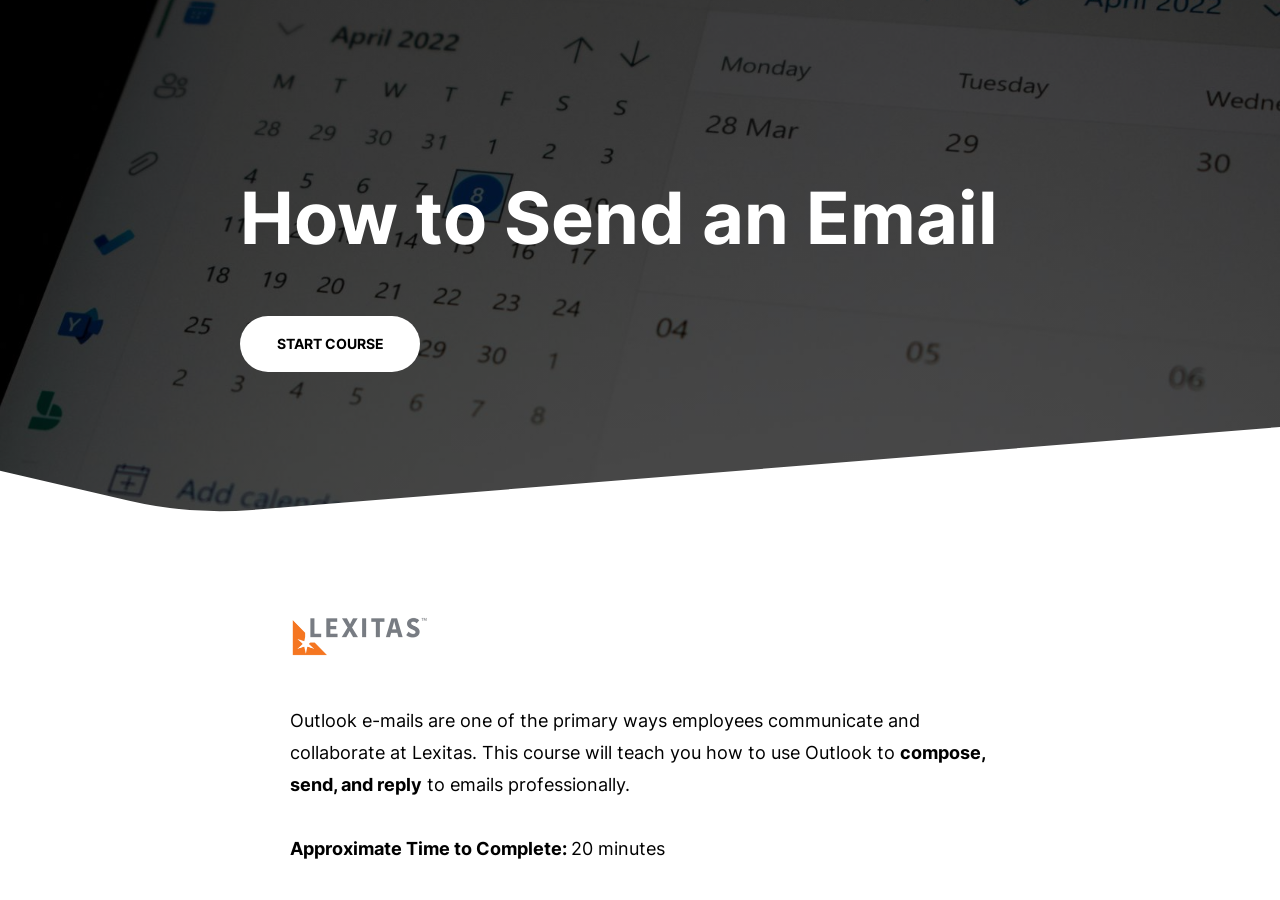
<file: How to Send an Email/content/index.html>
<!doctype html>
<!-- 
course package version: E4day1dK
rise_frontend sha: 6142fe34638e9bb47395c48913d127e971b3fad2
ai_scenario sha: 2880b4500a0c29ddadcfca0fc7c63b7efe94cd22
learn_distribution_frontend sha: 786c87397c2d7b263aefa6a24ef30bac1742d31c
mondrian sha: dee6d65353f09453f23b3e37dc096162899a7afd
sandbox sha: 42753f3391b109fa3788c525c22880445ab48325
 -->
<html lang="en">
  <head>
    <meta charset="utf-8">
    <meta name="viewport" content="width=device-width,initial-scale=1">
    <title>How to Send an Email</title>
    
    <script type="application/json" id="__CONFIG__">
      {"remoteManifest":{"ai_scenario":{".js":["ai-scenario/entry.js"]},"learn_distribution_frontend":{".js":["learn_dist/entry.js"]},"mondrian":{".js":["mondrian/entry.js"]}},"assetTargetPrefixes":{"media":"assets","font":"lib/fonts"},"loadOnlyInLms":false}
    </script>
    
    <script src="lib/dist/c7ae2a54.js"></script>
  </head>
  <body>
    <div id="app"></div>
    
      <script src="lib/rise/4eb2b7ab.js"></script>
    
  </body>
</html>
</file>
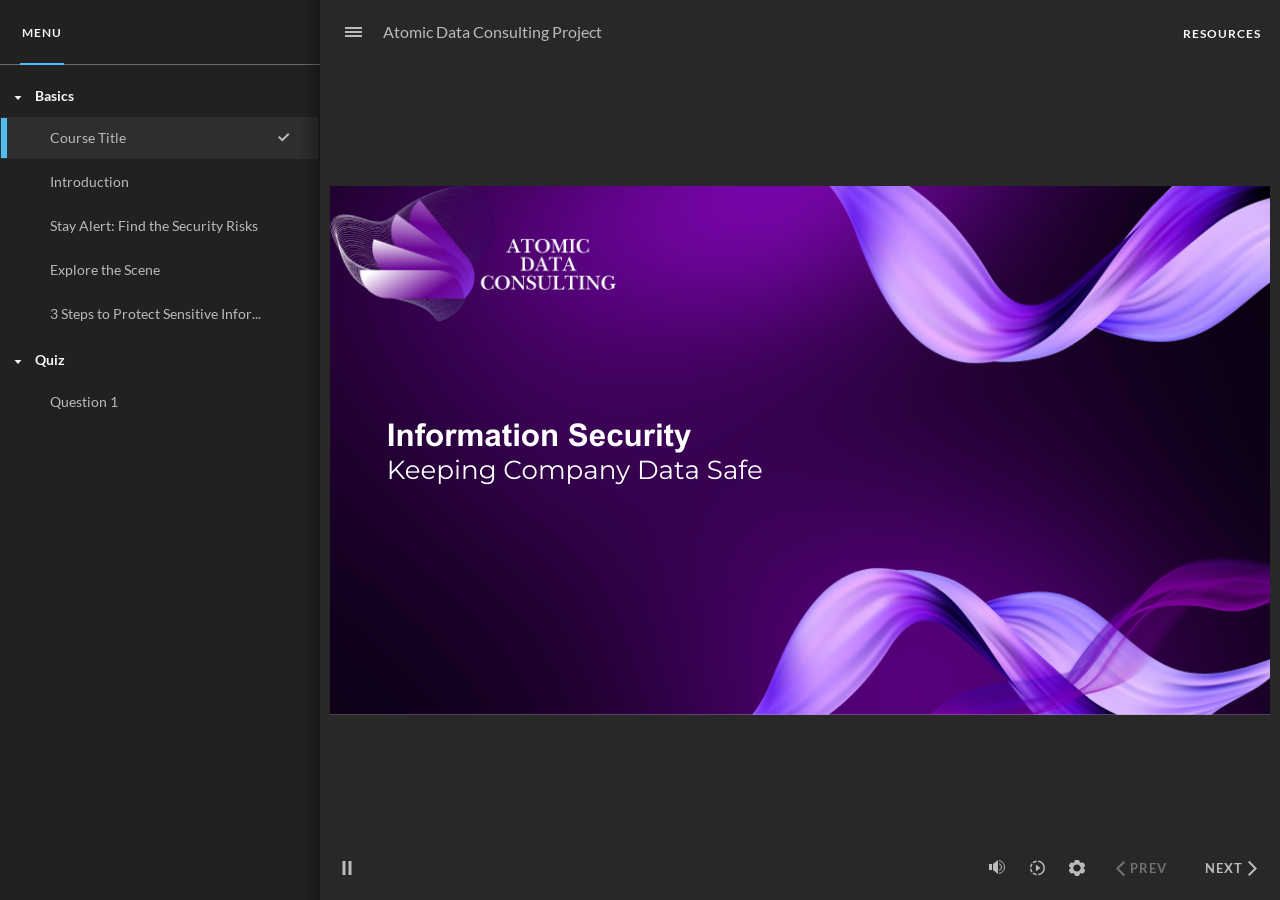
<file: Atomic Data Consulting Project/story.html>
﻿<!doctype html>
<html lang="en-US">
<head>
  <meta charset="utf-8">
  <!-- Created using Storyline 360 x64 - http://www.articulate.com  -->
  <!-- version: 3.113.36519.0 -->
  <title>Atomic Data Consulting Project</title>
  <meta http-equiv="x-ua-compatible" content="IE=edge"/>
  <meta name="viewport" content="width=device-width,initial-scale=1,user-scalable=no,shrink-to-fit=no,minimal-ui"/>
  <meta name="apple-mobile-web-app-capable" content="yes"/>
  <style>
    html, body { height: 100%; padding: 0; margin: 0 }
    #app { height: 100%; width: 100%; }
  </style>

  <script>
    window.DS = {};
    window.globals = {
      DATA_PATH_BASE: '',
      HAS_FRAME: true,
      HAS_SLIDE: true,

      lmsPresent: false,
      tinCanPresent: false,
      cmi5Present: false,
      aoSupport: false,
      scale: 'Scaled',
      captureRc: false,
      browserSize: 'optimal',
      bgColor: '#282828',
      features: 'DropInBase,JsInteractions,PlayerSizeOption,SlideLevelScale',
      themeName: 'unified',
      preloaderColor: '#FFFFFF',
      suppressAnalytics: false,
      productChannel: 'stable',
      publishSource: 'storyline',
      aid: 'aid|a0b911eb-1763-55b5-9968-fe86b9ac19c8',
      cid: '4caf9cf3-b102-4fd1-9b65-92cf4201d98c',
      playerVersion: '3.113.36519.0',
      publishTimestamp: '2026-03-26T22:03:51.5358938Z',
      maxIosVideoElements: 10,
      connectionSettings: { message: 'You%20are%20offline.%20Trying%20to%20reconnect...', useDarkTheme: false, mode: 'disabled' },
      hasFeature: function(feature) {
        return this.features.split(',').includes(feature);
      },
      
      parseParams: function(qs) {
        if (window.globals.parsedParams != null) {
          return window.globals.parsedParams;
        }
        qs = (qs || window.location.search.substr(1)).split('+').join(' ');
        var params = {},
            tokens,
            re = /[?&]?([^=]+)=([^&]*)/g;

        while (tokens = re.exec(qs)) {
          params[decodeURIComponent(tokens[1]).trim()] =
            decodeURIComponent(tokens[2]).trim();
        }
        window.globals.parsedParams = params;
        return params;
      }

    };

    if (window.flagsUnderTest != null) {
      window.globals.features = window.flagsUnderTest.reduce((accum, feature) => {
        if (!accum.includes(feature)) {
          accum.push(feature);
        }
        return accum;
      }, window.globals.features.split(',')).join();
    }
  </script>
  <script>
    var isIe11 = ('ActiveXObject' in window || window.MSBlobBuilder != null)
      && window.msCrypto != null && !window.ActiveXObject;
    if (isIe11) {
      window.globals.unsupportedBrowser = true;
      document.write(atob('[base64]'));
    }
  </script>

  <script>
    if (window.globals.hasFeature('Localization')) {
      
      
    }
  </script>

  
  
  <script src='html5/lib/scripts/three.min.js' type=text/javascript></script>
  
</head>
<body style="background: #282828" class="cs-HTML theme-unified">
  <!-- 360 -->
  <script>!function(){var e,i=/iPhone/i,o=/iPod/i,n=/iPad/i,t=/\biOS-universal(?:.+)Mac\b/i,r=/\bAndroid(?:.+)Mobile\b/i,a=/Android/i,d=/(?:SD4930UR|\bSilk(?:.+)Mobile\b)/i,p=/Silk/i,l=/Windows Phone/i,u=/\bWindows(?:.+)ARM\b/i,b=/BlackBerry/i,s=/BB10/i,c=/Opera Mini/i,f=/\b(CriOS|Chrome)(?:.+)Mobile/i,h=/Mobile(?:.+)Firefox\b/i,v=function(e){return void 0!==e&&"MacIntel"===e.platform&&"number"==typeof e.maxTouchPoints&&e.maxTouchPoints>1&&"undefined"==typeof MSStream};e=function(e){var m={userAgent:"",platform:"",maxTouchPoints:0};e||"undefined"==typeof navigator?"string"==typeof e?m.userAgent=e:e&&e.userAgent&&(m={userAgent:e.userAgent,platform:e.platform,maxTouchPoints:e.maxTouchPoints||0}):m={userAgent:navigator.userAgent,platform:navigator.platform,maxTouchPoints:navigator.maxTouchPoints||0};var g=m.userAgent,y=g.split("[FBAN");void 0!==y[1]&&(g=y[0]),void 0!==(y=g.split("Twitter"))[1]&&(g=y[0]);var A=function(e){return function(i){return i.test(e)}}(g),w={apple:{phone:A(i)&&!A(l),ipod:A(o),tablet:!A(i)&&(A(n)||v(m))&&!A(l),universal:A(t),device:(A(i)||A(o)||A(n)||A(t)||v(m))&&!A(l)},amazon:{phone:A(d),tablet:!A(d)&&A(p),device:A(d)||A(p)},android:{phone:!A(l)&&A(d)||!A(l)&&A(r),tablet:!A(l)&&!A(d)&&!A(r)&&(A(p)||A(a)),device:!A(l)&&(A(d)||A(p)||A(r)||A(a))||A(/\bokhttp\b/i)},windows:{phone:A(l),tablet:A(u),device:A(l)||A(u)},other:{blackberry:A(b),blackberry10:A(s),opera:A(c),firefox:A(h),chrome:A(f),device:A(b)||A(s)||A(c)||A(h)||A(f)},any:!1,phone:!1,tablet:!1};return w.any=w.apple.device||w.android.device||w.windows.device||w.other.device,w.phone=w.apple.phone||w.android.phone||w.windows.phone,w.tablet=w.apple.tablet||w.android.tablet||w.windows.tablet,w}(),"object"==typeof exports&&"undefined"!=typeof module?module.exports=e:"function"==typeof define&&define.amd?define((function(){return e})):this.isMobile=e}();
    window.isMobile.apple.tablet = window.isMobile.apple.tablet ||
      (navigator.platform === 'MacIntel' && navigator.maxTouchPoints > 1);
    window.isMobile.apple.device = window.isMobile.apple.device || window.isMobile.apple.tablet;
    window.isMobile.tablet = window.isMobile.tablet || window.isMobile.apple.tablet;
    window.isMobile.any = window.isMobile.any || window.isMobile.apple.tablet;
  </script>

  <div id="focus-sink" tabindex="-1"></div>

  <div id="preso"></div>
  <script>
    (function() {

      var classTypes = [ 'desktop', 'mobile', 'phone', 'tablet' ];

      var addDeviceClasses = function(prefix, testObj) {
        var curr, i;
        for (i = 0; i < classTypes.length; i++) {
          curr = classTypes[i];
          if (testObj[curr]) {
            document.body.classList.add(prefix + curr);
          }
        }
      };

      var params = window.globals.parseParams(),
          isDevicePreview = params.devicepreview === '1',
          isPhoneOverride = params.deviceType === 'phone' || (isDevicePreview && params.phone == '1'),
          isTabletOverride = (params.deviceType === 'tablet' || isDevicePreview) && !isPhoneOverride,
          isMobileOverride = isPhoneOverride || isTabletOverride;

      var deviceView = {
        desktop: !window.isMobile.any && !isMobileOverride,
        mobile: window.isMobile.any || isMobileOverride,
        phone: isPhoneOverride || (window.isMobile.phone && !isTabletOverride),
        tablet: isTabletOverride || window.isMobile.tablet
      };

      window.globals.deviceView = deviceView;
      window.isMobile.desktop = !window.isMobile.any;
      window.isMobile.mobile = window.isMobile.any;

      addDeviceClasses('view-', deviceView);

    })();
  </script>
  
  <script src='story_content/triggers.js' type=text/javascript></script>
<script src='story_content/user.js' type=text/javascript></script>
  <div class="slide-loader"></div>

  <script>
    var doc = document, loader = doc.body.querySelector('.slide-loader'); [ 1, 2, 3 ].forEach(function(n) { var d = doc.createElement('div'); d.style.backgroundColor = window.globals.preloaderColor; d.classList.add('mobile-loader-dot'); d.classList.add('dot' + n); loader.appendChild(d); });
  </script>

  <div class="mobile-load-title-overlay" style="display: none">
    <div class="mobile-load-title">Atomic Data Consulting Project</div>
  </div>

  <div class="mobile-chrome-warning"></div>

  
<style>
  .warn-connection-dialog {
    display: none;
    background: transparent;
    pointer-events: all;
    position: fixed;
    left: 0;
    top: 0;
    width: 100%;
    height: 100%;
    z-index: 999;
  }

  .warn-connection-content {
    pointer-events: all;
    border-radius: 4px;
    background: white;
    border: 1px solid #E7E7E7;
    color: #333333;
    box-shadow: 0 2px 4px rgba(0, 0, 0, 0.25);
    transition: all 150ms ease-out;
    position: absolute;
    white-space: nowrap;
  }

  .view-phone.is-landscape .warn-connection-content {
    left: 23px;
    bottom: 23px;
  }

  .view-tablet.is-landscape .warn-connection-content {
    left: 50%;
    top: 20px;
    transform: translateX(-50%);
  }

  .view-mobile.is-portrait .warn-connection-content {
    transform: translate(-50%, calc(-100% - 15px));
  }

  .warn-connection-content p {
    display: inline-block;
    margin: 0 8px 0 0;
    line-height: 33px;
    font-size: 11px;
  }

  .warn-connection-content svg {
    position: relative;
    vertical-align: middle;
    margin: 0 2px 2px 8px;
  }

  .view-desktop .warn-connection-content {
    left: 1.5em;
    bottom: 1.5em;
  }

  .view-desktop .warn-connection-content p {
    font-size: 1.1em;
  }

  .is-offline .warn-connection-dialog {
    display: block;
  }

  .is-offline .cs-panel * {
    pointer-events: none !important;
  }

  .is-offline .cs-panel {
    pointer-events: all !important;
  }

  .is-offline #nav-controls * {
    pointer-events: none !important;
  }

  .is-offline #nav-controls {
    pointer-events: all !important;
  }
</style>

<div class="warn-connection-dialog" role="alertdialog" aria-modal="true" tabindex="0" aria-labelledby="warn-connection-message">
  <div class="warn-connection-content">
    <svg width="17" height="15" viewBox="0 0 17 15" xmlns="http://www.w3.org/2000/svg">
      <path fill="#8F0000" stroke="white" d="M16.07,12.98 L15.88,12.23 L9.51,1.21 C8.97,0.26,7.6,0.26,7.06,1.21 L0.69,12.23 C0.15,13.16,0.81,14.36,1.91,14.36 H14.65 C15.47,14.36,16.05,13.7,16.07,12.98 Z"/>
      <path fill="white" stroke="white" d="M8.58,5.5 C8.35,5.28,8.5,5.35,8.21,5.32 C8.09,5.35,7.97,5.49,7.96,5.67 C7.97,5.79,7.98,5.92,7.98,6.04 L7.98,6.04 C7.99,6.17,8,6.31,8.01,6.43 L8.01,6.44 C8.03,6.92,8.06,7.41,8.09,7.9 L8.09,7.9 C8.12,8.39,8.14,8.88,8.17,9.37 C8.17,9.39,8.18,9.42,8.2,9.44 C8.23,9.46,8.25,9.47,8.28,9.47 C8.31,9.47,8.34,9.46,8.35,9.44 C8.37,9.43,8.38,9.4,8.39,9.35 L8.39,9.34 C8.39,9.24,8.4,9.15,8.4,9.05 L8.4,9.05 C8.41,8.96,8.41,8.86,8.42,8.75 C8.43,8.44,8.45,8.12,8.47,7.81 L8.47,7.81 C8.49,7.49,8.51,7.18,8.53,6.87 C8.55,6.46,8.56,6.05,8.59,5.64 L8.6,5.62 C8.6,5.57,8.59,5.53,8.58,5.5 L8.21,5.32 Z"/>
      <circle fill="white" stroke="white" cx="8.3" cy="11.35" r="0.3"/>
    </svg>
    <p id="warn-connection-message">You are offline. Trying to reconnect...</p>
  </div>
</div>

<script>
  (function() {
    window.DS.connection = {
      warningShown: false,
      assets: {},
      loadingAssetGroup: false,
      retryDelay: 500
    };

    var connectionSettings = window.globals.connectionSettings || {};

    var useConnectionMessages = window.AbortController != null &&
      window.location.protocol != 'file:' &&
      connectionSettings.mode === 'normal';

    window.DS.connection.useConnectionMessages = useConnectionMessages;

    var assetCount = 0;
    var checkLoadedId;


    if (useConnectionMessages && connectionSettings != null) {
      var contentEl = document.querySelector('.warn-connection-content');
      var messageEl = contentEl.querySelector('p');

      if (connectionSettings.useDarkTheme) {
        contentEl.style.borderColor = '#BABBBA';
        contentEl.style.backgroundColor = '#282828';
        contentEl.style.color = '#FFFFFF';
      }

      if (connectionSettings.message != null) {
        messageEl.textContent = window.decodeURIComponent(connectionSettings.message);
      }
    }

    function checkAssetsReady() {
      for (var i in DS.connection.assets) {
        if (!DS.connection.assets[i].success) {
          return false;
        }
      }
      return true;
    }

    function stopAssetGroup() {
      if (!useConnectionMessages) { return; }

      assetCount = 0;

      DS.connection.oldAssetGroup = DS.connection.assets;
      DS.connection.assets = {};
      DS.connection.loadingAssetGroup = false;
      clearInterval(checkLoadedId);
    }

    function startAssetGroup() {
      if (!useConnectionMessages) { return; }
      var ticks = 0;
      clearInterval(checkLoadedId);
      checkLoadedId = setInterval(function() {
        var loaded = 0;
        if (assetCount === 0 && loaded === 0) {
          clearInterval(checkLoadedId);
          return;
        }

        for (var i in DS.connection.assets) {
          if (DS.connection.assets[i].success) {
            loaded++;
          }
        }

        if (assetCount === loaded && checkAssetsReady()) {
          for (var i in DS.connection.assets) {
            if (DS.connection.assets[i].action) {
              DS.connection.assets[i].action();
            }
          }
          hideWarning();
          stopAssetGroup();
        }
      }, 100)
    }

    function requiredAsset(url, action, retry, type) {
      if (!useConnectionMessages) { return; }
      if (DS.connection.assets[url]) { return; }

      DS.connection.assets[url] = {
        success: false, action: action, retry: retry, type: type
      };
      assetCount = Object.keys(DS.connection.assets).length;
      if (!DS.connection.loadingAssetGroup) {
        startAssetGroup();
      }
      DS.connection.loadingAssetGroup = true;
    }

    function assetLoaded(url) {
      if (!useConnectionMessages) { return; }
      if (DS.connection.assets[url]) {
        DS.connection.assets[url].success = true;
      }
    }

    function assetFailed(url) {
      if (!useConnectionMessages) { return; }
      if (!DS.connection.assets[url]) {
        if (/\.js$/.test(url) && url.indexOf('transcripts') === -1) {
          setTimeout(function() {
            if (DS.connection.lastSlideLoaded != null) {
              DS.connection.lastSlideLoaded();
            }
          }, DS.connection.retryDelay);
        }
        return;
      }
      if (!DS.connection.warningShown) { showWarning(); }
      if (DS.connection.assets[url].retry) {
        setTimeout(function() {
          if (!DS.connection.assets[url].success) {
            DS.connection.assets[url].retry()
          }
        }, DS.connection.retryDelay);
      }
    }

    function hideWarning() {
      document.body.classList.remove('is-offline');
      DS.connection.warningShown = false;
      enableKeys();
    }
    DS.connection.hideWarning = hideWarning

    function showWarning(btn) {
      document.body.classList.add('is-offline')
      DS.connection.warningShown = true;
      updateWarningPosition();
      disableKeys();
    }

    function updateWarningPosition() {
      if (!DS.connection.warningShown) {
        return;
      }

      var isPortrait = document.body.classList.contains('is-portrait');
      var isMobile = document.body.classList.contains('view-mobile');
      var warningEl = document.querySelector('.warn-connection-content');

      if (isPortrait && isMobile) {
        var slide = document.querySelector('.primary-slide');
        var slideRect = slide != null
          ? slide.getBoundingClientRect()
          : { top: window.innerHeight, left: 0, width: window.innerWidth };

        warningEl.style.top = `${slideRect.top}px`
        warningEl.style.left = `${slideRect.left + slideRect.width / 2}px`
      } else {
        warningEl.style.top = null;
        warningEl.style.left = null;
      }

      window.requestAnimationFrame(updateWarningPosition);
    }

    function onDisableKeyDown(e) {
      e.preventDefault();
      e.stopImmediatePropagation();
    }

    function onDisableKeyUp(e) {
      e.preventDefault();
      e.stopImmediatePropagation();
    }

    var accStyle = document.createElement('style');
    var warnDialogEl = document.querySelector('.warn-connection-dialog');

    function disableKeys() {
      if (DS.views && DS.views.nsStack && DS.views.nsStack.length === 1) {
        DS.views.nsStack[0].tabReachable = false
        DS.views.nsStack[0].updateTabIndex(true);
      }

      accStyle.innerHTML = '.acc-shadow-dom { display: none; }';
      document.body.appendChild(accStyle);

      warnDialogEl.parentNode.append(warnDialogEl);
      warnDialogEl.focus();
    }

    function enableKeys() {
      accStyle.remove();
      if (DS.views && DS.views.nsStack && DS.views.nsStack.length === 1 && DS.views.nsStack[0].name === '_frame') {
        DS.views.nsStack[0].tabReachable = true;
        DS.views.nsStack[0].updateTabIndex();
      }
    }

    // these will all be noops if the feature flag isn't set in
    // the data and `window.globals.features`
    DS.connection.requiredAsset = requiredAsset;
    DS.connection.assetLoaded = assetLoaded;
    DS.connection.assetFailed = assetFailed;
    DS.connection.stopAssetGroup = stopAssetGroup;
    DS.connection.startAssetGroup = startAssetGroup;
  })();
</script>


  <script>
    
    if (window.autoSpider && window.vInterfaceObject) {
      document.querySelector('.mobile-load-title-overlay').style.display = 'none';
    }
  </script>

  

  <link rel="stylesheet" href="html5/data/css/output.min.css" data-noprefix/>
</body>
<script src="html5/lib/scripts/bootstrapper.min.js"></script>
</html>
</file>
<file: Atomic Data Consulting Project/html5/data/css/output.min.css>
@font-face {
  font-family: 'LatoBold Charset1_ Bold0F0170D5';
  src: url('[data-uri]');
  font-style: normal;
  font-weight: normal;
}
@font-face {
  font-family: 'Lato Charset1_ 5djyADmx9B5F60D7';
  src: url('[data-uri]');
  font-style: normal;
  font-weight: normal;
}
@font-face {
  font-family: 'ArialBold Charset1_Bold049907AC';
  src: url('[data-uri]');
  font-style: normal;
  font-weight: normal;
}
@font-face {
  font-family: 'Montserrat Charset1_ 6f00D390B6';
  src: url('[data-uri]');
  font-style: normal;
  font-weight: normal;
}
@font-face {
  font-family: 'Arial Charset1_ 6eGngqyFD03CBFE';
  src: url('[data-uri]');
  font-style: normal;
  font-weight: normal;
}
@font-face {
  font-family: 'Wingdings Charset1_ 6rN98FB6F1B';
  src: url('[data-uri]');
  font-style: normal;
  font-weight: normal;
}
@font-face {
  font-family: 'MontserratBold CharBold99515A11';
  src: url('[data-uri]');
  font-style: normal;
  font-weight: normal;
}
@font-face {
  font-family: 'Arial Charset0_v8wz5YMo9EE9FF07';
  src: url('[data-uri]');
  font-style: normal;
  font-weight: normal;
}
@font-face {
  font-family: 'Montserrat Charset0_v9p2ADCB779';
  src: url('[data-uri]');
  font-style: normal;
  font-weight: normal;
}
@font-face {
  font-family: 'ArialBold Charset0_Bold3D70FAD3';
  src: url('[data-uri]');
  font-style: normal;
  font-weight: normal;
}
@font-face {
  font-family: 'Wingdings Charset0_v8sYB58B7A1D';
  src: url('[data-uri]');
  font-style: normal;
  font-weight: normal;
}
@font-face {
  font-family: 'MontserratBold CharBoldE28D0D51';
  src: url('[data-uri]');
  font-style: normal;
  font-weight: normal;
}
@font-face {
  font-family: 'Open SansBold CharsBoldE47A47C6';
  src: url('[data-uri]');
  font-style: normal;
  font-weight: normal;
}
@font-face {
  font-family: 'Open Sans Charset0_v9TY33EDE6F2';
  src: url('[data-uri]');
  font-style: normal;
  font-weight: normal;
}
.cs-HTML {
  background: rgba(40, 40, 40, 1);
}
.cs-pxabnsnfns00011100101 .cs-infopanel  {
  box-shadow: 0 1px 0 rgba(0, 0, 0, 0);
  background: rgba(255, 255, 255, 1);
}
.cs-pxabnsnfns00011100101 .cs-infopanel .cs-link {
  color: rgba(186, 187, 186, 1);
}
.cs-pxabnsnfns00011100101 .cs-infopanel .cs-link:hover {
  color: rgba(255, 255, 255, 1);
}
.cs-pxabnsnfns00011100101 .cs-infopanel .cs-name {
  color: rgba(68, 68, 68, 1);
}
.cs-pxabnsnfns00011100101 .cs-infopanel .cs-title {
  color: rgba(153, 153, 153, 1);
}
.cs-pxabnsnfns00011100101 .cs-infopanelpopup  {
  box-shadow: 0 1px 0 rgba(0, 0, 0, 0);
  background: rgba(0, 0, 0, 0);
}
.cs-pxabnsnfns00011100101 .cs-infopanelpopup .cs-link {
  color: rgba(255, 0, 0, 1);
}
.cs-pxabnsnfns00011100101 .cs-infopanelpopup .cs-link:hover {
  color: rgba(255, 255, 255, 1);
}
.cs-pxabnsnfns00011100101 .cs-infopanelpopup .cs-name {
  color: rgba(255, 255, 255, 1);
}
.cs-pxabnsnfns00011100101 .cs-infopanelpopup .cs-bio {
  color: rgba(186, 187, 186, 1);
}
.cs-pxabnsnfns00011100101 .cs-timer  {
  color: rgba(186, 187, 186, 1);
}
.cs-pxabnsnfns00011100101 .cs-duration stop:first-child {
  stop-color: rgba(60, 60, 60, 1);
}
.cs-pxabnsnfns00011100101 .cs-duration stop:last-child {
  stop-color: rgba(60, 60, 60, 1);
}
.cs-pxabnsnfns00011100101 .cs-elapsed stop:first-child {
  stop-color: rgba(254, 227, 71, 1);
}
.cs-pxabnsnfns00011100101 .cs-elapsed stop:last-child {
  stop-color: rgba(254, 227, 71, 1);
}
.cs-pxabnsnfns00011100101 .cs-timer .cs-pie .cs-innerstroke {
  stroke: rgba(199, 199, 199, 1);
}
.cs-pxabnsnfns00011100101 .cs-timer .cs-pie .cs-innerborder {
  stroke: rgba(255, 255, 255, 1);
}
.cs-pxabnsnfns00011100101 .cs-window  {
  box-shadow: 0 8px 5px rgba(0, 0, 0, 0.2);
  border-color: rgba(49, 99, 0, 0);
  background: rgba(33, 33, 33, 1);
  color: rgba(248, 248, 248, 1);
}
.cs-pxabnsnfns00011100101 .cs-window .cs-diva {
  border-color: rgba(78, 78, 78, 1);
}
.cs-pxabnsnfns00011100101 .cs-window .cs-divb {
  border-color: rgba(78, 78, 78, 0);
}
.cs-pxabnsnfns00011100101 .cs-editor .cs-editor-slide {
  color: rgba(226, 226, 226, 1);
}
.cs-pxabnsnfns00011100101 .cs-editor .cs-editor-html {
  color: rgba(186, 187, 186, 1);
}
.cs-pxabnsnfns00011100101 .cs-editor .cs-editor-button {
  text-shadow: 0 1px 0 rgba(0, 0, 0, 0);
  color: rgba(255, 255, 255, 1);
  border-color: rgba(211, 211, 211, 1);
  background: rgba(34, 34, 34, 1);
}
.cs-pxabnsnfns00011100101 .cs-editor .cs-editor-button:hover {
  background: rgba(68, 68, 68, 1);
}
.cs-pxabnsnfns00011100101 .cs-editor .cs-editor-button:active {
  background: rgba(68, 68, 68, 1);
}
.cs-pxabnsnfns00011100101 .cs-listitem  {
  color: rgba(186, 187, 186, 1);
  border-color: none;
  border: 1px solid transparent;
}
.cs-pxabnsnfns00011100101 .cs-listitem:hover {
  background: rgba(255, 255, 255, 0.06);
  border-color: rgba(108, 108, 108, 1) !important;
  border-width: 1px;
  border-radius: 2px;
  border-style: solid;
  box-sizing: border-box;
}
.cs-pxabnsnfns00011100101 .cs-listitem.hover {
  background: rgba(255, 255, 255, 0.06);
  border-color: rgba(108, 108, 108, 1) !important;
  border-width: 1px;
  border-radius: 2px;
  border-style: solid;
  box-sizing: border-box;
}
.cs-pxabnsnfns00011100101 .cs-glossary  {
  color: rgba(186, 187, 186, 1);
}
.cs-pxabnsnfns00011100101 .cs-glossary .cs-scrolling-panel {
  background: rgba(0, 0, 0, 0);
}
.cs-pxabnsnfns00011100101 .cs-glossary .cs-term.cs-selected .cs-choice-list-trigger {
  color: rgba(255, 255, 255, 1);
  background: rgba(255, 255, 255, 1);
}
.cs-pxabnsnfns00011100101 .cs-glossary .cs-term.cs-selected .cs-choice-list-trigger:focus {
  color: rgba(255, 255, 255, 1);
  background: rgba(255, 255, 255, 1);
}
.cs-pxabnsnfns00011100101 .cs-glossary .cs-term:hover .cs-choice-list-trigger {
  background: rgba(186, 187, 186, 1);
}
.cs-pxabnsnfns00011100101 .cs-glossary .cs-term.hover .cs-choice-list-trigger {
  background: rgba(186, 187, 186, 1);
}
.cs-pxabnsnfns00011100101 .cs-glossary .cs-term .cs-choice-list-trigger:focus {
  background: rgba(186, 187, 186, 1);
}
.cs-pxabnsnfns00011100101 .cs-glossary .cs-diva {
  border-color: rgba(0, 0, 0, 0);
}
.cs-pxabnsnfns00011100101 .cs-glossary .cs-divb {
  border-color: rgba(0, 0, 0, 0);
}
.cs-pxabnsnfns00011100101 .cs-glossary .cs-divc {
  border-color: rgba(0, 0, 0, 0);
}
.cs-pxabnsnfns00011100101 .cs-glossary .cs-heading {
  color: rgba(248, 248, 248, 1);
  font-weight: 700;
}
.note-content p span {
  color: rgba(186, 187, 186, 1);
  line-height: 1.4em;
  font-size: 103.769%;
}
.cs-pxabnsnfns00011100101 .cs-resource .cs-separator {
  border-color: rgba(0, 0, 0, 0);
}
.cs-pxabnsnfns00011100101 .cs-outline  {
  color: rgba(45, 45, 45, 1);
}
.cs-pxabnsnfns00011100101 .cs-outline .cs-diva {
  border-color: rgba(0, 0, 0, 0);
}
.cs-pxabnsnfns00011100101 .cs-outline .cs-divb {
  border-color: rgba(0, 0, 0, 0);
}
.cs-pxabnsnfns00011100101 .cs-outline .cs-divc {
  border-color: rgba(0, 0, 0, 0);
}
.cs-pxabnsnfns00011100101 .cs-outline .cs-search-filter:hover {
  color: rgba(0, 0, 0, 0);
}
.cs-pxabnsnfns00011100101 .cs-outline .cs-search-filter.hover {
  color: rgba(0, 0, 0, 0);
}
.cs-pxabnsnfns00011100101 .cs-transcript  {
  color: rgba(255, 255, 255, 1);
}
.cs-pxabnsnfns00011100101 .cs-transcript .cs-div {
  border-color: rgba(0, 0, 0, 0);
}
.cs-pxabnsnfns00011100101 .cs-tabs:not(.topmenu-item) {
  color: rgba(248, 248, 248, 1);
}
.cs-pxabnsnfns00011100101 .cs-tabs .cs-inner-button:not(.topmenu-item) {
  text-shadow: 0 1px 0 rgba(0, 0, 0, 0);
}
.cs-pxabnsnfns00011100101 .cs-tabs:hover:not(.topmenu-item) {
  color: rgba(248, 248, 248, 1);
}
.cs-pxabnsnfns00011100101 .cs-tabs.cs-selected {
  background: rgba(0, 0, 0, 0);
  color: rgba(248, 248, 248, 1);
}
.cs-pxabnsnfns00011100101 .cs-seekcontrol  {
  background: rgba(0, 0, 0, 0);
  border-color: rgba(0, 0, 0, 0);
}
.cs-pxabnsnfns00011100101 .cs-seekcontrol .cs-button:hover .cs-icon {
  fill: rgba(255, 255, 255, 1);
}
.cs-pxabnsnfns00011100101 .cs-seekcontrol .cs-button.hover .cs-icon {
  fill: rgba(255, 255, 255, 1);
}
.cs-pxabnsnfns00011100101 .cs-seekcontrol .cs-button .cs-icon-shadow {
  fill: rgba(0, 0, 0, 0);
}
.cs-pxabnsnfns00011100101 .cs-seekcontrol .cs-button .cs-icon {
  fill: rgba(180, 180, 180, 1);
}
.cs-pxabnsnfns00011100101 .cs-seekcontrol .cs-seek .cs-fill {
  background: rgba(255, 255, 255, 0.6);
}
.cs-pxabnsnfns00011100101 .cs-seekcontrol .cs-seek {
  background: rgba(108, 108, 108, 1);
  border-color: rgba(0, 0, 0, 0);
}
.cs-pxabnsnfns00011100101 .cs-searchinput .cs-input {
  color: rgba(186, 187, 186, 1);
  border-color: rgba(0, 0, 0, 0);
  background: rgba(255, 255, 255, 0.06);
}
.cs-pxabnsnfns00011100101 .cs-searchinput .cs-input:focus {
  color: rgba(248, 248, 248, 1);
  background: rgba(41, 41, 41, 1);
}
.cs-pxabnsnfns00011100101 .cs-searchinput .cs-input:hover {
  box-shadow: inset 0 0 1px 0 rgba(69, 126, 19, 0);
}
.cs-pxabnsnfns00011100101 .cs-searchinput .cs-input.hover {
  box-shadow: inset 0 0 1px 0 rgba(69, 126, 19, 0);
}
.cs-pxabnsnfns00011100101 .cs-searchinput .cs-button .cs-icon {
  fill: rgba(186, 187, 186, 1);
}
.cs-pxabnsnfns00011100101 .cs-searchinput .cs-button:hover {
  fill: rgba(63, 133, 0, 1);
}
.cs-pxabnsnfns00011100101 .cs-searchinput .cs-button.hover {
  fill: rgba(63, 133, 0, 1);
}
.cs-pxabnsnfns00011100101 .cs-menu  {
  box-shadow: 0 1px 0 rgba(0, 0, 0, 0);
  background: rgba(33, 33, 33, 1);
}
.cs-pxabnsnfns00011100101 .cs-topmenu-item.active .cs-tab {
  background: rgba(33, 33, 33, 1);
}
.cs-pxabnsnfns00011100101 .cs-logo  {
  box-shadow: 0 1px 0 rgba(37, 75, 0, 1);
  background: rgba(255, 255, 255, 0);
}
.cs-pxabnsnfns00011100101 .cs-checkbox  {
  color: rgba(255, 255, 255, 1);
}
.cs-pxabnsnfns00011100101 .cs-checkbox:hover {
  border-color: rgba(175, 221, 130, 1);
}
.cs-pxabnsnfns00011100101 .cs-checkbox.hover {
  border-color: rgba(175, 221, 130, 1);
}
.cs-pxabnsnfns00011100101 .cs-checkbox .cs-box {
  color: rgba(255, 255, 255, 1);
  border-color: rgba(42, 83, 0, 1);
}
.cs-pxabnsnfns00011100101 .cs-checkbox .cs-box:checked::after {
  color: rgba(43, 196, 0, 1);
}
.cs-pxabnsnfns00011100101 .cs-button  {
  text-shadow: 0 1px 0 rgba(0, 0, 0, 0);
  color: rgba(186, 187, 186, 1);
  border-color: rgba(0, 0, 0, 0);
  background: rgba(0, 0, 0, 0);
  box-shadow: 0 1px 0 rgba(0, 0, 0, 0);
}
.cs-pxabnsnfns00011100101 .cs-button .cs-icon {
  fill: rgba(186, 187, 186, 1);
}
.cs-pxabnsnfns00011100101 .cs-button .cs-icon-shadow {
  fill: rgba(0, 0, 0, 0);
}
.cs-pxabnsnfns00011100101 .cs-button:hover {
  background: rgba(248, 248, 248, 1);
}
.cs-pxabnsnfns00011100101 .cs-button.hover {
  background: rgba(248, 248, 248, 1);
}
.cs-pxabnsnfns00011100101 .cs-button:active {
  background: rgba(0, 0, 0, 0);
}
.cs-pxabnsnfns00011100101 .cs-button.cs-disabled:hover {
  background: rgba(0, 0, 0, 0);
}
.cs-pxabnsnfns00011100101 .cs-button.cs-disabled.hover {
  background: rgba(0, 0, 0, 0);
}
.cs-pxabnsnfns00011100101 .cs-button.cs-disabled:active {
  background: rgba(0, 0, 0, 0);
}
.cs-pxabnsnfns00011100101 .cs-button.cs-volume:hover {
  background: rgba(0, 0, 0, 0);
}
.cs-pxabnsnfns00011100101 .cs-button.cs-volume.hover {
  background: rgba(0, 0, 0, 0);
}
.cs-pxabnsnfns00011100101 .cs-button.cs-volume:active {
  background: rgba(0, 0, 0, 0);
}
.cs-pxabnsnfns00011100101.cs-base  {
  color: rgba(186, 187, 186, 1);
  border-color: rgba(40, 40, 40, 1);
  background: rgba(40, 40, 40, 1);
}
.cs-pxabnsnfns00011100101.cs-base .cs-separator .cs-diva {
  background: rgba(69, 69, 69, 1);
}
.cs-pxabnsnfns00011100101.cs-base .cs-separator .cs-divb {
  background: rgba(0, 0, 0, 0);
}
.cs-pxabnsnfns00011100101.cs-base .cs-topmenu-item.active .cs-tab {
  border-color: rgba(69, 69, 69, 1);
}
.cs-pxabnsnfns00011100101.cs-base .cs-topmenu-item.active .cs-panel {
  border-color: rgba(69, 69, 69, 1);
}
.cs-pxabnsnfns00011100101.cs-base .cs-left {
  background: rgba(33, 33, 33, 1);
}
.cs-pxabnsnfns00011100101.cs-base .cs-area-primary .cs-slide-container {
  background: rgba(40, 40, 40, 1);
}
.cs-pxabnsnfns00011100101.cs-base.cs-custom-theme .cs-brandhighlight-bg {
  background: rgba(79, 189, 244, 1) !important;
}
.cs-pxabnsnfns00011100101.cs-base.cs-custom-theme .cs-brandhighlight-secondary-bg {
  background: rgba(255, 255, 255, 1) !important;
}
.cs-pxabnsnfns00011100101.cs-base.cs-custom-theme .cs-brandhighlight-border {
  border-color: rgba(79, 189, 244, 1) !important;
}
.cs-pxabnsnfns00011100101.cs-base.cs-custom-theme .cs-brandhighlight-text {
  color: rgba(79, 189, 244, 1) !important;
}
.cs-pxabnsnfns00011100101.cs-base.cs-custom-theme .cs-brandhighlight-fill {
  fill: rgba(79, 189, 244, 1) !important;
}
.cs-pxabnsnfns00011100101.cs-base.cs-custom-theme .cs-listitem.cs-selected {
  background-color: rgba(255, 255, 255, 0.06) !important;
}
.cs-pxabnsnfns00011100101 .cs-volume::-moz-range-thumb {
  border-color: rgba(43, 85, 0, 1);
  box-shadow: inset 0 0 1px 0 rgba(43, 85, 0, 1);
  background: rgba(255, 255, 255, 1);
}
.cs-pxabnsnfns00011100101 .cs-volume::-ms-thumb {
  border-color: rgba(43, 85, 0, 1);
  box-shadow: inset 0 0 1px 0 rgba(43, 85, 0, 1);
  background: rgba(255, 255, 255, 1);
}
.cs-pxabnsnfns00011100101 .cs-volume::-webkit-slider-thumb {
  border-color: rgba(43, 85, 0, 1);
  box-shadow: inset 0 0 1px 0 rgba(43, 85, 0, 1);
  background: rgba(255, 255, 255, 1);
}
.cs-pxabnsnfns00011100101 .cs-volume::-moz-range-track {
  border-color: rgba(66, 140, 1, 1);
  background: rgba(108, 108, 108, 1);
}
.cs-pxabnsnfns00011100101 .cs-volume::-ms-track {
  border-color: rgba(66, 140, 1, 1);
  background: rgba(108, 108, 108, 1);
}
.cs-pxabnsnfns00011100101 .cs-volume::-webkit-slider-runnable-track {
  border-color: rgba(66, 140, 1, 1);
  background: rgba(108, 108, 108, 1);
}
body.show-focus .tab-focus-box {
  box-shadow: 0 0 0 1px rgba(255, 255, 0, 1), 0 0 0 3px rgba(0, 32, 96, 1), 0 0 5px 5px rgba(255, 255, 0, 1);
  border-color: transparent;
  outline: 2px transparent solid;
}
.skipnav {
  box-shadow: 0 0 0 1px rgba(255, 255, 0, 1), 0 0 0 3px rgba(0, 32, 96, 1), 0 0 5px 5px rgba(255, 255, 0, 1);
  border-color: transparent;
  outline: 2px transparent solid;
}
.cs-pxabnsnfns00011100101 .cs-listitem:hover {
  color: none;
}
.cs-pxabnsnfns00011100101 .cs-listitem.hover {
  color: none;
}
.cs-pxabnsnfns00011100101 .cs-listitem.cs-viewed {
  color: #BABBBA;
}
.cs-pxabnsnfns00011100101 .cs-listitem {
  color: #BABBBA;
}
.cs-pxabnsnfns00011100101 .cs-listitem:hover .cs-icon-carrot * {
  fill: none;
}
.cs-pxabnsnfns00011100101 .cs-listitem.hover .cs-icon-carrot * {
  fill: none;
}
.cs-pxabnsnfns00011100101 .cs-listitem .cs-icon-carrot {
  color: none;
  top: calc(3px);
}
.cs-pxabnsnfns00011100101 .cs-listitem .cs-icon-carrot .cs-shadow {
  color: #F8F8F8;
}
.cs-pxabnsnfns00011100101 .item-collapsible .is-scene {
  color: #F8F8F8 !important;
  font-weight: 700;
}
.cs-pxabnsnfns00011100101 .is-scene .cs-icon-carrot * {
  color: #F8F8F8 !important;
  font-weight: 700;
}
.cs-pxabnsnfns00011100101 .is-scene:not(.outline-links-collapse) > a {
  color: #F8F8F8;
}
.cs-pxabnsnfns00011100101 .is-scene:not(.outline-links-collapse) .cs-icon-carrot * {
  fill: none !important;
  color: #F8F8F8 !important;
}
.cs-pxabnsnfns00011100101 .tabs, .cs-pxabnsnfns00011100101 .cs-logo {
  border-bottom: 1px solid rgba(108, 108, 108, 1);
}
.cs-pxabnsnfns00011100101 .area-secondary-wrapper:after {
  background-image: url('[data-uri]');
  background-size: 100%;
}
.cs-pxabnsnfns00011100101 .panel-footer {
  background: #212121;
}
.cs-pxabnsnfns00011100101 #outline-search {
  background: rgba(255, 255, 255, 0.06);
  border-color: rgba(108, 108, 108, 1);
  border-width: 1px;
  border-style: solid;
}
.cs-pxabnsnfns00011100101 .topmenu-panel #outline-search {
  background: #545454;
}
.cs-pxabnsnfns00011100101 .search-icon circle, .cs-pxabnsnfns00011100101 .search-icon path {
  stroke: #BABBBA;
}
.cs-pxabnsnfns00011100101 #outline-search input[type   =search] {
  color: #F8F8F8;
}
.cs-pxabnsnfns00011100101 #outline-search ::-webkit-input-placeholder {
  color: #BABBBA !important;
}
.cs-pxabnsnfns00011100101 #outline-search :-ms-input-placeholder {
  color: #BABBBA !important;
}
.cs-pxabnsnfns00011100101 #outline-search ::-moz-placeholder {
  color: #BABBBA !important;
  opacity: 1;
}
.cs-pxabnsnfns00011100101 .cs-topmenu-item.active, body:not(.is-touchable-tablet) .cs-pxabnsnfns00011100101 .cs-topmenu-item:hover {
  color: #F8F8F8;
}
.cs-pxabnsnfns00011100101 .cs-topmenu-item.button-tapped {
  color: #F8F8F8;
}
.cs-pxabnsnfns00011100101 .cs-topmenu-item.active .cs-tab, .cs-pxabnsnfns00011100101 .cs-topmenu-item .cs-tab {
  background: transparent !important;
  border: none !important;
}
.cs-pxabnsnfns00011100101 .top-tabs-drop-icon div {
  background: #BABBBA;
}
.cs-pxabnsnfns00011100101 .cs-panel.topmenu-panel .panel-content, .cs-pxabnsnfns00011100101 .top-tabs-drop {
  background: #212121;
}
.cs-pxabnsnfns00011100101 .cs-topmenu-item.active .cs-panel {
  background: #212121;
}
.cs-pxabnsnfns00011100101 .cs-menu.topmenu-panel, .cs-pxabnsnfns00011100101 .top-tabs-drop {
  border: 1px solid rgba(69, 69, 69, 1) !important;
  border-radius: 3px;
}
.cs-pxabnsnfns00011100101 .resources .resources-list a:hover {
  background: rgba(255, 255, 255, 0.06);
}
body:not(.is-touchable-tablet) .cs-pxabnsnfns00011100101 .resources .resources-list a:hover {
  background: rgba(255, 255, 255, 0.06);
}
.cs-pxabnsnfns00011100101 .resources .resources-list a.hover {
  background: rgba(255, 255, 255, 0.06);
}
body:not(.is-touchable-tablet) .cs-pxabnsnfns00011100101 .resources .resources-list a.hover {
  background: rgba(255, 255, 255, 0.06);
}
.cs-pxabnsnfns00011100101 .resources .resources-list a.button-tapped {
  background: rgba(255, 255, 255, 0.06);
}
.cs-pxabnsnfns00011100101 .cs-icon path, .cs-pxabnsnfns00011100101 .cs-icon rect, .cs-pxabnsnfns00011100101 .cs-icon polygon, .cs-pxabnsnfns00011100101 .menu-icon-wrapper.menu-icon-wrapper-hover path {
  fill: #BABBBA;
}
.cs-pxabnsnfns00011100101 .cs-icon .icon-stroke-only {
  fill: none !important;
  stroke: #BABBBA !important;
}
body:not(.is-touchable-tablet) .cs-pxabnsnfns00011100101 .cs-button:hover .cs-icon path, body:not(.is-touchable-tablet) .cs-pxabnsnfns00011100101 .cs-button:hover .cs-icon rect, body:not(.is-touchable-tablet) .cs-pxabnsnfns00011100101 .cs-button:hover .cs-icon polygon {
  fill: #F8F8F8;
}
body:not(.is-touchable-tablet) .cs-pxabnsnfns00011100101 .cs-tabs:hover .search-icon circle, body:not(.is-touchable-tablet) .cs-pxabnsnfns00011100101 .cs-tabs:hover .search-icon path {
  stroke: #F8F8F8;
}
.cs-pxabnsnfns00011100101 .cs-button.button-tapped .cs-icon path, .cs-pxabnsnfns00011100101 .cs-button.button-tapped .cs-icon rect, .cs-pxabnsnfns00011100101 .cs-button.button-tapped .cs-icon polygon {
  fill: #F8F8F8;
}
body:not(.is-touchable-tablet) .cs-pxabnsnfns00011100101 .cs-button:hover .cs-icon .icon-stroke-only {
  fill: none !important;
  stroke: #F8F8F8 !important;
}
.cs-pxabnsnfns00011100101 .cs-button:button-tapped .cs-icon .icon-stroke-only {
  fill: none !important;
  stroke: #F8F8F8 !important;
}
.cs-pxabnsnfns00011100101 .menu-icon-wrapper.menu-icon-wrapper-hover svg path {
  fill: #F8F8F8;
}
.floating-sidebar:not(.sidebar-closed) .cs-pxabnsnfns00011100101 #hamburger .menu-icon-wrapper svg path {
  fill: #BABBBA;
}
.floating-sidebar:not(.sidebar-closed) .cs-pxabnsnfns00011100101 #hamburger .menu-icon-wrapper.menu-icon-wrapper-hover svg path {
  fill: #F8F8F8;
}
.cs-pxabnsnfns00011100101 .volume .btn:before {
  background-image: url('[data-uri]');
}
.cs-pxabnsnfns00011100101 .volume-track {
  background: #6C6C6C;
}
.cs-pxabnsnfns00011100101 .volume-icon circle {
  stroke: #BABBBA;
}
.cs-pxabnsnfns00011100101 .cs-settings > .settings-panel {
  background: #212121;
  border: 1px solid rgba(69, 69, 69, 1) !important;
  border-radius: 3px;
}
.cs-pxabnsnfns00011100101 .cs-settings > .panel-down-arrow {
  fill: #212121;
}
.cs-pxabnsnfns00011100101 .switch-toggle .border {
  stroke: #7C7C7C;
}
.cs-pxabnsnfns00011100101 .switch-toggle .thumb-off .thumb {
  fill: #A2A2A2;
}
.cs-pxabnsnfns00011100101 .switch-toggle .thumb-on .track {
  fill: rgba(79, 189, 244, 1);
}
.cs-pxabnsnfns00011100101 .switch-toggle .thumb-off .track {
  fill: rgba(255, 255, 255, 0.1);
}
.cs-pxabnsnfns00011100101 .switch-label {
  color: #BABBBA;
}
.cs-pxabnsnfns00011100101 .cs-panel .scrollarea-btn:after {
  background: rgba(179, 180, 179, 0.75);
}
.scrollarea-scrollbar:hover .scrollarea-btn:after, .scrollarea-scrollbar.highlight-scrollbar .scrollarea-btn:after {
  background: rgba(179, 180, 179, 0.75);
}
.floating-sidebar .sidebar-overlay {
  background: rgba(0, 0, 0, 0.85);
}
.cs-pxabnsnfns00011100101 .overlay-message {
  background: rgba(0, 0, 0, 0.85);
}
.cs-pxabnsnfns00011100101 .top-ui-bg, .cs-pxabnsnfns00011100101 .bottom-ui-bg, .cs-pxabnsnfns00011100101 .right-ui-bg, .cs-pxabnsnfns00011100101 .left-ui-bg {
  background: rgba(40, 40, 40, 0.8);
}
.cs-pxabnsnfns00011100101 .circle-progress-bg {
  fill: #282828;
}
.cs-pxabnsnfns00011100101 .circle-progress-well {
  fill: #6C6C6C;
}
.cs-pxabnsnfns00011100101 .circle-progress-pie {
  stroke: #6C6C6C;
}
.cs-pxabnsnfns00011100101 .lightbox .option-pane {
  background: rgba(40, 40, 40, 0.8);
}
.cs-pxabnsnfns00011100101 .lightbox .option-pane:before {
  background: #282828;
}
.cs-pxabnsnfns00011100101 .message-window {
  background: #212121;
  border: 1px solid rgba(255, 255, 255, 1) !important;
  border-radius: 3px;
}
.cs-pxabnsnfns00011100101 .message-window-header p, .cs-pxabnsnfns00011100101 .message-window-text {
  color: #F8F8F8;
}
.cs-pxabnsnfns00011100101 .message-window-header p {
  border-bottom: 1px solid rgba(255, 255, 255, 1);
}
.cs-pxabnsnfns00011100101 .message-window button.slide-object-button {
  border: 1px solid rgba(255, 255, 255, 1) !important;
}
.cs-pxabnsnfns00011100101 .message-window button.slide-object-button:hover {
  background: rgba(255, 255, 255, 0.06) !important;
}
.message-window .slide-object-button tspan, .message-window .slide-object-button-text tspan {
  fill: #F8F8F8 !important;
}
body:not(.is-touchable-tablet) .cs-pxabnsnfns00011100101 .cs-button:hover .text {
  color: #F8F8F8;
}
.cs-pxabnsnfns00011100101 .cs-button.button-tapped .text {
  color: #F8F8F8;
}
.cs-pxabnsnfns00011100101.cs-base {
  background: #282828;
}
.cs-pxabnsnfns00011100101 .cs-menu {
  background: transparent;
}
.cs-pxabnsnfns00011100101 .progress-bar .progress-bar-fill:after {
  background: #FFFFFF !important;
}
.cs-pxabnsnfns00011100101 .volume-dot {
  background: #FFFFFF !important;
}
.fn-npnxnanbsnfns00011100101 {
  font-family: 'Lato22AB4CAF';
  -webkit-font-variant-ligatures: no-common-ligatures;
  font-variant-ligatures: no-common-ligatures;
}
.fn-pxabnsnfns00011100101 {
  font-family: 'Lato22AB4CAF';
  -webkit-font-variant-ligatures: no-common-ligatures;
  font-variant-ligatures: no-common-ligatures;
}
.fn-npxnabnsnfns00011100101 {
  font-family: 'Lato22AB4CAF';
  -webkit-font-variant-ligatures: no-common-ligatures;
  font-variant-ligatures: no-common-ligatures;
}
.fn-npnxnanbnsnfns00011100101 {
  font-family: 'Lato22AB4CAF';
  -webkit-font-variant-ligatures: no-common-ligatures;
  font-variant-ligatures: no-common-ligatures;
}
.fn-pxabnsnfns00011100100 {
  font-family: 'Lato22AB4CAF';
  -webkit-font-variant-ligatures: no-common-ligatures;
  font-variant-ligatures: no-common-ligatures;
}
@font-face {
  font-family: 'Lato22AB4CAF';
  src: url('[data-uri]');
  font-style: normal;
  font-weight: bold;
}
@font-face {
  font-family: 'Lato22AB4CAF';
  src: url('[data-uri]');
  font-style: normal;
  font-weight: normal;
}
.cs-ResumePromptSlide .cs-6qsGOuz8K0J-ResumePromptSlide-btn0 {
  color: rgba(255, 255, 255, 1);
  border-color: rgba(211, 211, 211, 1);
  background: rgba(34, 34, 34, 1);
  text-shadow: 0 1px 0 rgba(0, 0, 0, 0);
}
.cs-ResumePromptSlide .cs-6qsGOuz8K0J-ResumePromptSlide-btn0 .cs-html {
  color: rgba(186, 187, 186, 1);
}
.cs-ResumePromptSlide .cs-6qsGOuz8K0J-ResumePromptSlide-btn0 .cs-slide {
  border-color: rgba(226, 226, 226, 1);
}
.cs-ResumePromptSlide .cs-6qsGOuz8K0J-ResumePromptSlide-btn0:hover {
  background: rgba(68, 68, 68, 1);
}
.cs-ResumePromptSlide .cs-6qsGOuz8K0J-ResumePromptSlide-btn0:active {
  background: rgba(68, 68, 68, 1);
}
.cs-ResumePromptSlide .cs-6qsGOuz8K0J-ResumePromptSlide-btn1 {
  color: rgba(255, 255, 255, 1);
  border-color: rgba(211, 211, 211, 1);
  background: rgba(34, 34, 34, 1);
  text-shadow: 0 1px 0 rgba(0, 0, 0, 0);
}
.cs-ResumePromptSlide .cs-6qsGOuz8K0J-ResumePromptSlide-btn1 .cs-html {
  color: rgba(186, 187, 186, 1);
}
.cs-ResumePromptSlide .cs-6qsGOuz8K0J-ResumePromptSlide-btn1 .cs-slide {
  border-color: rgba(226, 226, 226, 1);
}
.cs-ResumePromptSlide .cs-6qsGOuz8K0J-ResumePromptSlide-btn1:hover {
  background: rgba(68, 68, 68, 1);
}
.cs-ResumePromptSlide .cs-6qsGOuz8K0J-ResumePromptSlide-btn1:active {
  background: rgba(68, 68, 68, 1);
}
.cs-ExternalInterfaceErrorSlide .cs-buttonOK {
  color: rgba(255, 255, 255, 1);
  border-color: rgba(211, 211, 211, 1);
  background: rgba(34, 34, 34, 1);
  text-shadow: 0 1px 0 rgba(0, 0, 0, 0);
}
.cs-ExternalInterfaceErrorSlide .cs-buttonOK .cs-html {
  color: rgba(186, 187, 186, 1);
}
.cs-ExternalInterfaceErrorSlide .cs-buttonOK .cs-slide {
  border-color: rgba(226, 226, 226, 1);
}
.cs-ExternalInterfaceErrorSlide .cs-buttonOK:hover {
  background: rgba(68, 68, 68, 1);
}
.cs-ExternalInterfaceErrorSlide .cs-buttonOK:active {
  background: rgba(68, 68, 68, 1);
}
</file>
